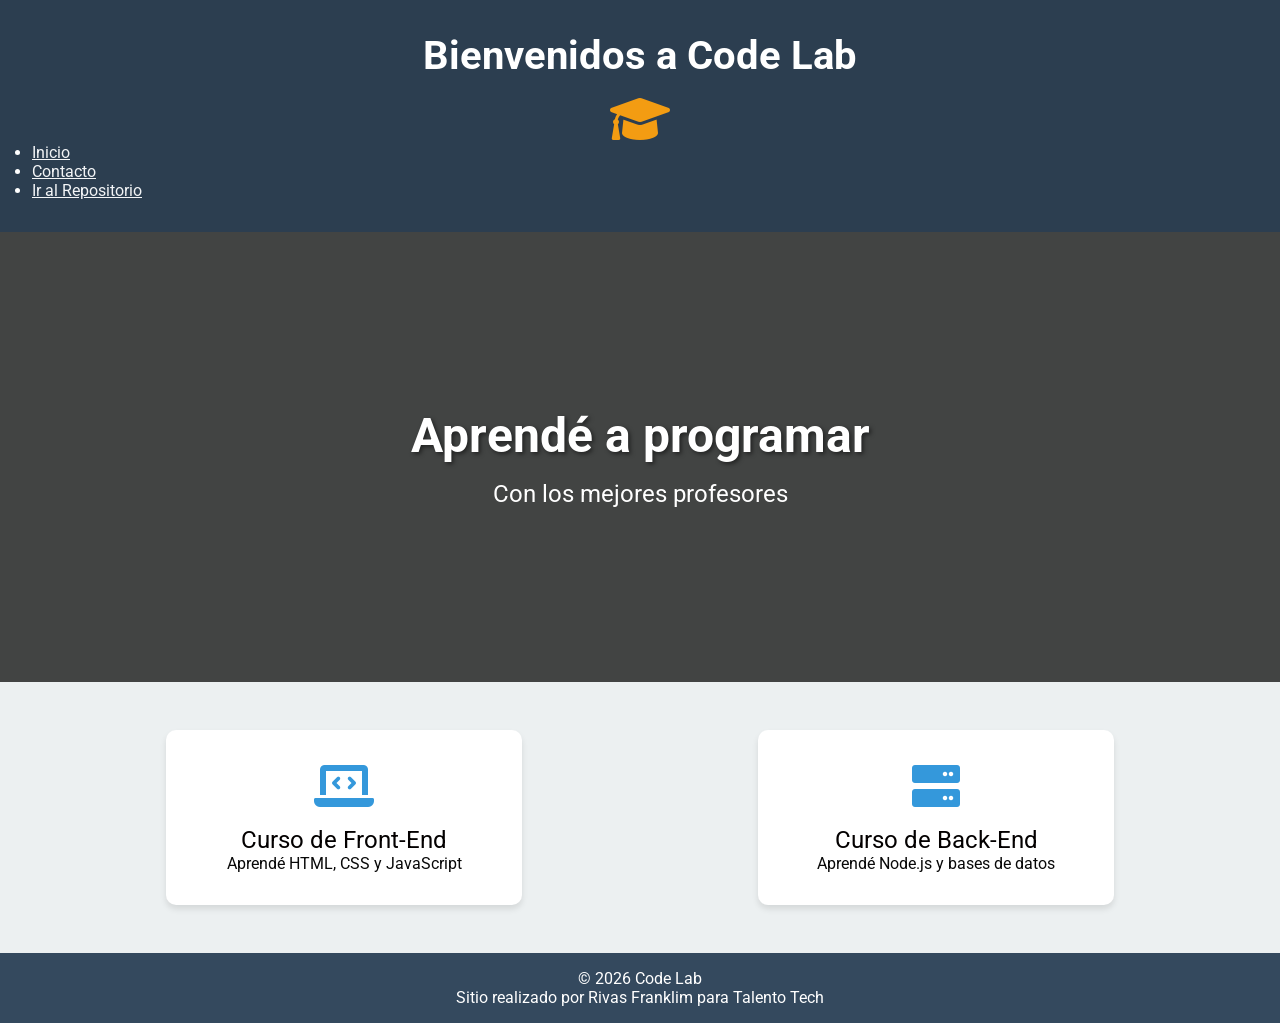
<file: proyecto/index.html>
<!DOCTYPE html>
<html lang="es">
<head>
    <meta charset="UTF-8">
    <title>Code Lab</title>
    <link href="https://fonts.googleapis.com/css2?family=Roboto:wght@400;700&display=swap" rel="stylesheet">
    <link rel="stylesheet" href="https://cdnjs.cloudflare.com/ajax/libs/font-awesome/6.0.0-beta3/css/all.min.css">
    <link rel="stylesheet" href="css/styles.css">
</head>
<body>
    <header>
        <h1>Bienvenidos a Code Lab</h1>
        <i class="fas fa-graduation-cap"></i>
        <nav>
            <ul>
                <li><a href="index.html">Inicio</a></li>
                <li><a href="paginas/contacto.html">Contacto</a></li>
                <li><a href="https://github.com/Franklimr/Code-Lab">Ir al Repositorio</a></li>
            </ul>
        </nav>
    </header>
    
    <main>
        <section class="estilo-base">
            <h2>Aprendé a programar</h2>
            <p>Con los mejores profesores</p>
        </section>
        
        <section class="productos">
            <article class="producto">
                <a href="paginas/Frontend.html">
                    <i class="fas fa-laptop-code"></i>
                </a>
                <br>
                <a href="paginas/Frontend.html">Curso de Front-End</a>
                <p>Aprendé HTML, CSS y JavaScript</p>
            </article>
            <article class="producto">
                <a href="paginas/backend.html">
                    <i class="fas fa-server"></i>
                </a>
                <br>
                <a href="paginas/backend.html">Curso de Back-End</a>
                <p>Aprendé Node.js y bases de datos</p>
            </article>
        </section>
    </main>
    
    <footer>
        <p>© 2026 Code Lab</p>
        <p>Sitio realizado por Rivas Franklim para Talento Tech</p>
    </footer>
</body>
</html>
</file>
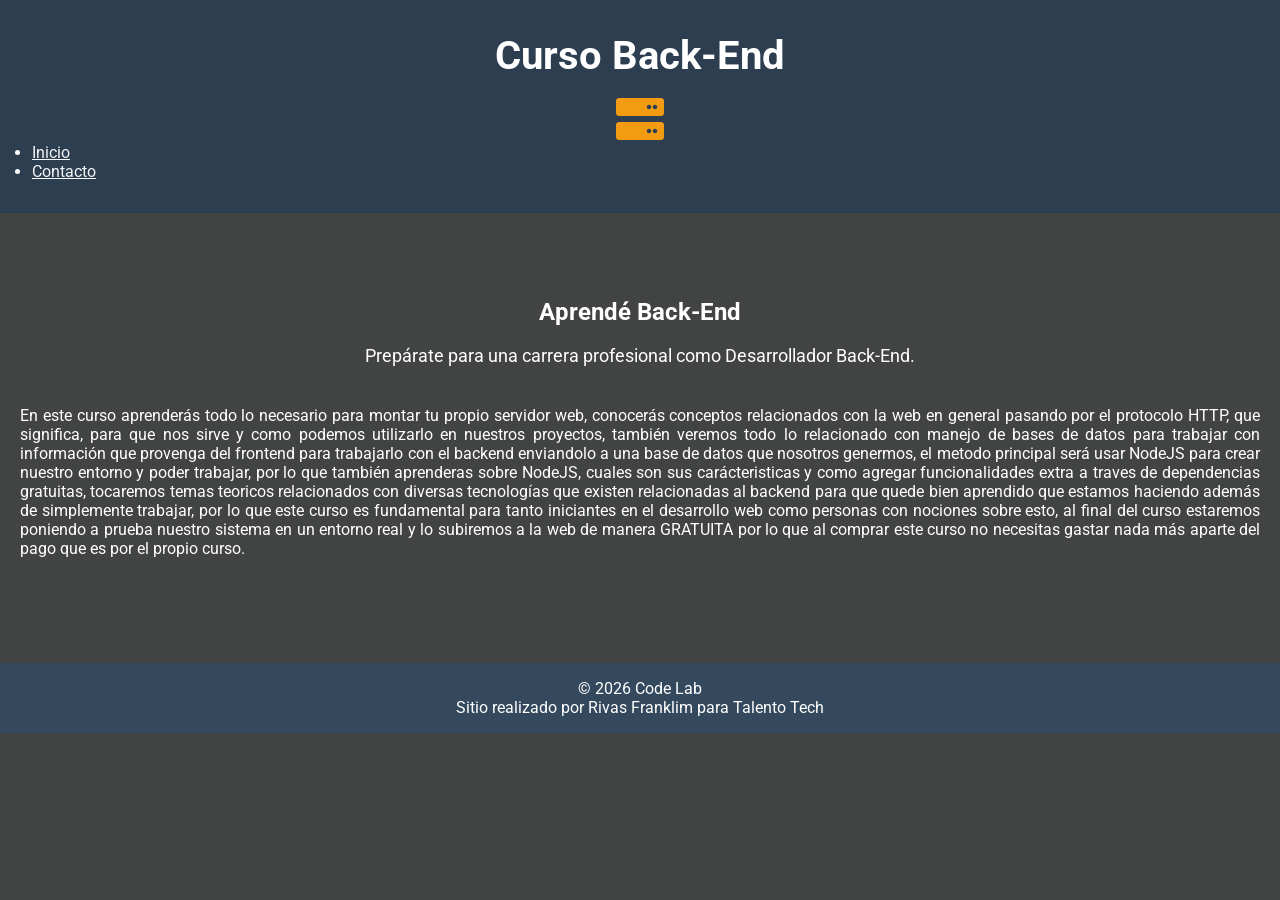
<file: paginas/backend.html>
<!DOCTYPE html>
<html lang="es">
<head>
    <meta charset="UTF-8">
    <title>Code Lab</title>
    <link href="https://fonts.googleapis.com/css2?family=Roboto:wght@400;700&display=swap" rel="stylesheet">
    <link rel="stylesheet" href="https://cdnjs.cloudflare.com/ajax/libs/font-awesome/6.0.0-beta3/css/all.min.css">
    <link rel="stylesheet" href="../css/styles.css">
</head>
<body>
    <header>
        <h1>Curso Back-End</h1>
        <i class="fas fa-server"></i>
        <nav>
            <ul>
                <li><a href="../index.html">Inicio</a></li>
                <li><a href="./contacto.html">Contacto</a></li>
            </ul>
        </nav>
    </header>
    <main>
        <section class="estilo-curso">
            <h2>Aprendé Back-End</h2>
            <p class="descripcion">
                Prepárate para una carrera profesional como Desarrollador Back-End.
            </p>
            <p>
                En este curso aprenderás todo lo necesario para montar tu propio servidor web, conocerás conceptos relacionados con la web en general pasando por el protocolo HTTP, que significa, para que nos sirve y como podemos utilizarlo en nuestros proyectos, también veremos todo lo relacionado con manejo de bases de datos para trabajar con información que provenga del frontend para trabajarlo con el backend enviandolo a una base de datos que nosotros genermos, el metodo principal será usar NodeJS para crear nuestro entorno y poder trabajar, por lo que también aprenderas sobre NodeJS, cuales son sus carácteristicas y como agregar funcionalidades extra a traves de dependencias gratuitas, tocaremos temas teoricos relacionados con diversas tecnologías que existen relacionadas al backend para que quede bien aprendido que estamos haciendo además de simplemente trabajar, por lo que este curso es fundamental para tanto iniciantes en el desarrollo web como personas con nociones sobre esto, al final del curso estaremos poniendo a prueba nuestro sistema en un entorno real y lo subiremos a la web de manera GRATUITA por lo que al comprar este curso no necesitas gastar nada más aparte del pago que es por el propio curso.
            </p>
        </section>
    </main>
    <footer>
        <p>© 2026 Code Lab</p>
        <p>Sitio realizado por Rivas Franklim para Talento Tech</p>
    </footer>
</body>
</html>
</file>
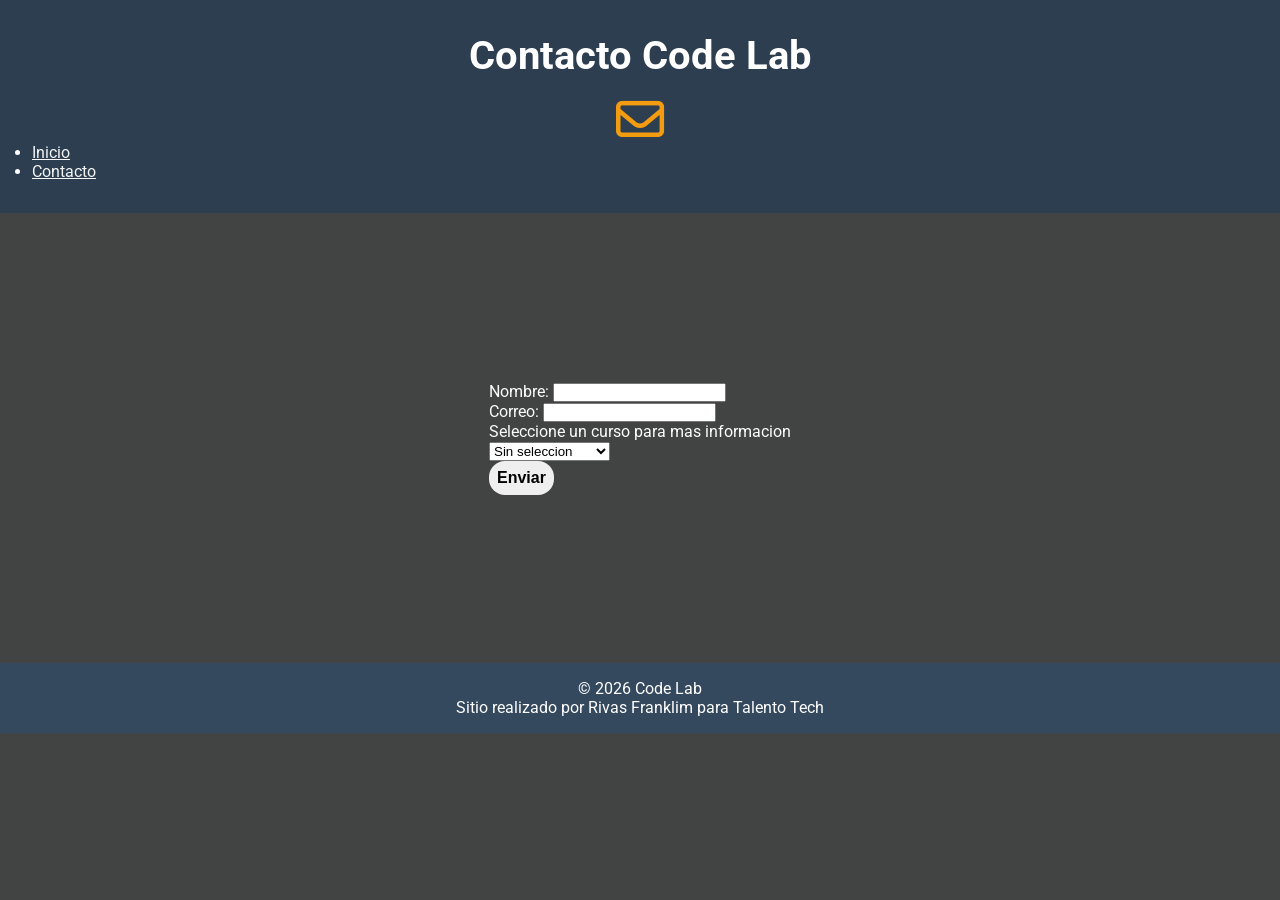
<file: paginas/contacto.html>
<!DOCTYPE html>
<html lang="es">
<head>
    <meta charset="UTF-8">
    <title>Code Lab</title>
    <link href="https://fonts.googleapis.com/css2?family=Roboto:wght@400;700&display=swap" rel="stylesheet">
    <link rel="stylesheet" href="https://cdnjs.cloudflare.com/ajax/libs/font-awesome/6.0.0-beta3/css/all.min.css">
    <link rel="stylesheet" href="../css/styles.css">
</head>
<body>
    <header>
        <h1>Contacto Code Lab</h1>
        <i class="fa-regular fa-envelope"></i>
        <nav>
            <ul>
                <li><a href="../index.html">Inicio</a></li>
                <li><a href="./contacto.html">Contacto</a></li>
            </ul>
        </nav>
    </header>
    <main>
        <section class="estilo-contacto">
            <form action="/registro" method="post" autocomplete="on">
                <label>Nombre: <input type="text" name="nombre" required></label>
                <br>
                <label>Correo: <input type="email" name="correo" required></label>
                <br>
                <p>Seleccione un curso para mas informacion</p>
                <select name="opciones">
                    <option value="vacio">Sin seleccion</option>
                    <option value="FE">Curso Front-End</option>
                    <option value="BE">Curso Back-End</option>
                </select>
                <br>
                <button class="boton" type="submit" >Enviar</button>
            </form>
        </section>
    </main>
    <footer>
        <p>© 2026 Code Lab</p>
        <p>Sitio realizado por Rivas Franklim para Talento Tech</p>
    </footer>
</body>
</html>
</file>
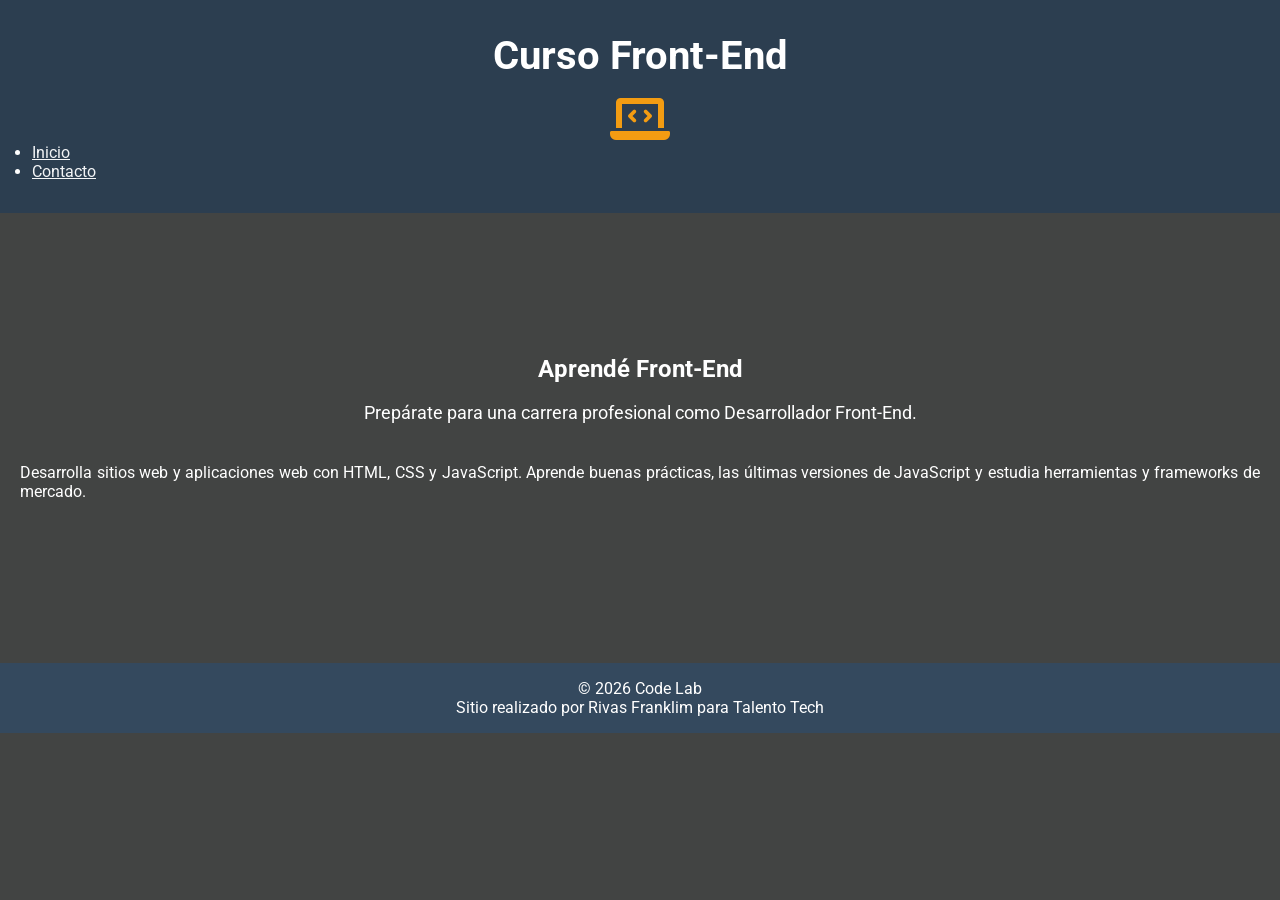
<file: paginas/Frontend.html>
<!DOCTYPE html>
<html lang="es">
<head>
    <meta charset="UTF-8">
    <title>Code Lab</title>
    <link href="https://fonts.googleapis.com/css2?family=Roboto:wght@400;700&display=swap" rel="stylesheet">
    <link rel="stylesheet" href="https://cdnjs.cloudflare.com/ajax/libs/font-awesome/6.0.0-beta3/css/all.min.css">
    <link rel="stylesheet" href="../css/styles.css">
</head>
<body>
    <header>
        <h1>Curso Front-End</h1>
        <i class="fas fa-laptop-code"></i>
        <nav>
            <ul>
                <li><a href="../index.html">Inicio</a></li>
                <li><a href="./contacto.html">Contacto</a></li>
            </ul>
        </nav>
    </header>
    <main>
        <section class="estilo-curso">
            <h2>Aprendé Front-End</h2>
            <p class="descripcion">
                Prepárate para una carrera profesional como Desarrollador Front-End.
            </p>
            <p>
                Desarrolla sitios web y aplicaciones web con HTML, CSS y JavaScript. Aprende buenas prácticas, las últimas versiones de JavaScript y estudia herramientas y frameworks de mercado.
            </p>
        </section>
    </main>
    <footer>
        <p>© 2026 Code Lab</p>
        <p>Sitio realizado por Rivas Franklim para Talento Tech</p>
    </footer>
</body>
</html>
</file>
<file: proyecto/css/styles.css>
/* Reset básico */
* {
    margin: 0;
    padding: 0;
    box-sizing: border-box;
}
body {
    background-color: rgb(66, 68, 67) !important;
}
/* Fuente global */
body {
    font-family: 'Roboto', sans-serif;
    color: #080808;
}

/* Header con fondo oscuro */
header {
    background-color: #2c3e50;
    color: white;
    padding: 2rem;
    text-align: center;
}

header h1 {
    font-size: 2.5rem;
    font-weight: bold;
}

header i {
    font-size: 3rem;
    color: #f39c12;
    margin-top: 1rem;
}

nav {
    text-align: left;
}

/* 1. nunca visitado */
nav a:link {
    color: #f3f5f7;
}

/* 2. Visitado */
nav a:visited {
    color: #92b9f3; /* un tono más apagado, por ejemplo */
}

/* 4. cuando hago clic */
nav a:active {
    color: #ff0000;
}

/* estilo de section con imagen de fondo */
.estilo-base {
    background-image: url('../imagenes/Fondo.jpeg');
    background-size: cover;
    background-position: center;
    background-attachment: fixed;
    height: 50vh;
    display: flex;
    flex-direction: column;
    justify-content: center;
    align-items: center;
    color: white;
    text-align: center;
}

/* estilo informacion de cursos */
.estilo-curso {
    background-size: cover;
    background-position: center;
    background-attachment: fixed;
    height: 50vh;
    display: flex;
    flex-direction: column;
    justify-content: center;
    align-items: center;
    color: white;
}

.estilo-curso .descripcion {
    font-size: 1.1rem;
    color: white;
}

.estilo-curso p {
    font-size: 1rem;
    text-align: justify;
    color: white;
    margin: 20px;
}

/* estilo formulario contacto*/
.estilo-contacto {
    background-image: url('../imagenes/Fondo.jpeg');
    background-size: cover;
    background-position: center;
    background-attachment: fixed;
    height: 50vh;
    display: flex;
    flex-direction: column;
    justify-content: center;
    align-items: center;
    color: rgb(253, 252, 252);
    text-align: left;
    font-size: 1rem;
}
.estilo-base h2 {
    font-size: 3rem;
    text-shadow: 2px 2px 4px rgba(0,0,0,0.5);
}

.estilo-base p {
    font-size: 1.5rem;
    margin-top: 1rem;
}

/* Productos */
.productos {
    display: flex;
    justify-content: space-around;
    padding: 3rem;
    background-color: #ecf0f1;
}

.producto {
    background-color: white;
    padding: 2rem;
    border-radius: 10px;
    text-align: center;
    width: 30%;
    box-shadow: 0 4px 6px rgba(0,0,0,0.1);
}

.producto i {
    font-size: 3rem;
    color: #3498db;
    margin-bottom: 1rem;
}

.producto a {
    font-size: 1.5rem;
    margin-bottom: 1rem;
     
}

/* 1. nunca visitado */
.producto a:link {
    color: #030000;
    text-decoration: none;
}

/* 2. Visitado */
.producto a:visited {
    color: #1618b4; /* un tono más apagado, por ejemplo */
}

/* 4. cuando hago clic */
.producto a:active {
    color: #ff0000;

}

.boton {
  border: none;
  font-size: 1rem;
  font-weight: bold;
  padding: 0.5rem;
  border-radius: 1rem;
}
/* Footer */
footer {
    background-color: #34495e;
    color: white;
    text-align: center;
    padding: 1rem;
}
</file>
<file: css/styles.css>
/* Reset básico */
* {
    margin: 0;
    padding: 0;
    box-sizing: border-box;
}
body {
    background-color: rgb(66, 68, 67) !important;
}
/* Fuente global */
body {
    font-family: 'Roboto', sans-serif;
    color: #080808;
}

/* Header con fondo oscuro */
header {
    background-color: #2c3e50;
    color: white;
    padding: 2rem;
    text-align: center;
}

header h1 {
    font-size: 2.5rem;
    font-weight: bold;
}

header i {
    font-size: 3rem;
    color: #f39c12;
    margin-top: 1rem;
}

nav {
    text-align: left;
}

/* 1. nunca visitado */
nav a:link {
    color: #f3f5f7;
}

/* 2. Visitado */
nav a:visited {
    color: #92b9f3; /* un tono más apagado, por ejemplo */
}

/* 4. cuando hago clic */
nav a:active {
    color: #ff0000;
}

/* estilo de section con imagen de fondo */
.estilo-base {
    background-image: url('../imagenes/Fondo.jpeg');
    background-size: cover;
    background-position: center;
    background-attachment: fixed;
    height: 50vh;
    display: flex;
    flex-direction: column;
    justify-content: center;
    align-items: center;
    color: white;
    text-align: center;
}

/* estilo informacion de cursos */
.estilo-curso {
    background-size: cover;
    background-position: center;
    background-attachment: fixed;
    height: 50vh;
    display: flex;
    flex-direction: column;
    justify-content: center;
    align-items: center;
    color: white;
}

.estilo-curso .descripcion {
    font-size: 1.1rem;
    color: white;
}

.estilo-curso p {
    font-size: 1rem;
    text-align: justify;
    color: white;
    margin: 20px;
}

/* estilo formulario contacto*/
.estilo-contacto {
    background-image: url('../imagenes/Fondo.jpeg');
    background-size: cover;
    background-position: center;
    background-attachment: fixed;
    height: 50vh;
    display: flex;
    flex-direction: column;
    justify-content: center;
    align-items: center;
    color: rgb(253, 252, 252);
    text-align: left;
    font-size: 1rem;
}
.estilo-base h2 {
    font-size: 3rem;
    text-shadow: 2px 2px 4px rgba(0,0,0,0.5);
}

.estilo-base p {
    font-size: 1.5rem;
    margin-top: 1rem;
}

/* Productos */
.productos {
    display: flex;
    justify-content: space-around;
    padding: 3rem;
    background-color: #ecf0f1;
}

.producto {
    background-color: white;
    padding: 2rem;
    border-radius: 10px;
    text-align: center;
    width: 30%;
    box-shadow: 0 4px 6px rgba(0,0,0,0.1);
}

.producto i {
    font-size: 3rem;
    color: #3498db;
    margin-bottom: 1rem;
}

.producto a {
    font-size: 1.5rem;
    margin-bottom: 1rem;
     
}

/* 1. nunca visitado */
.producto a:link {
    color: #030000;
    text-decoration: none;
}

/* 2. Visitado */
.producto a:visited {
    color: #1618b4; /* un tono más apagado, por ejemplo */
}

/* 4. cuando hago clic */
.producto a:active {
    color: #ff0000;

}

.boton {
  border: none;
  font-size: 1rem;
  font-weight: bold;
  padding: 0.5rem;
  border-radius: 1rem;
}
/* Footer */
footer {
    background-color: #34495e;
    color: white;
    text-align: center;
    padding: 1rem;
}
</file>
